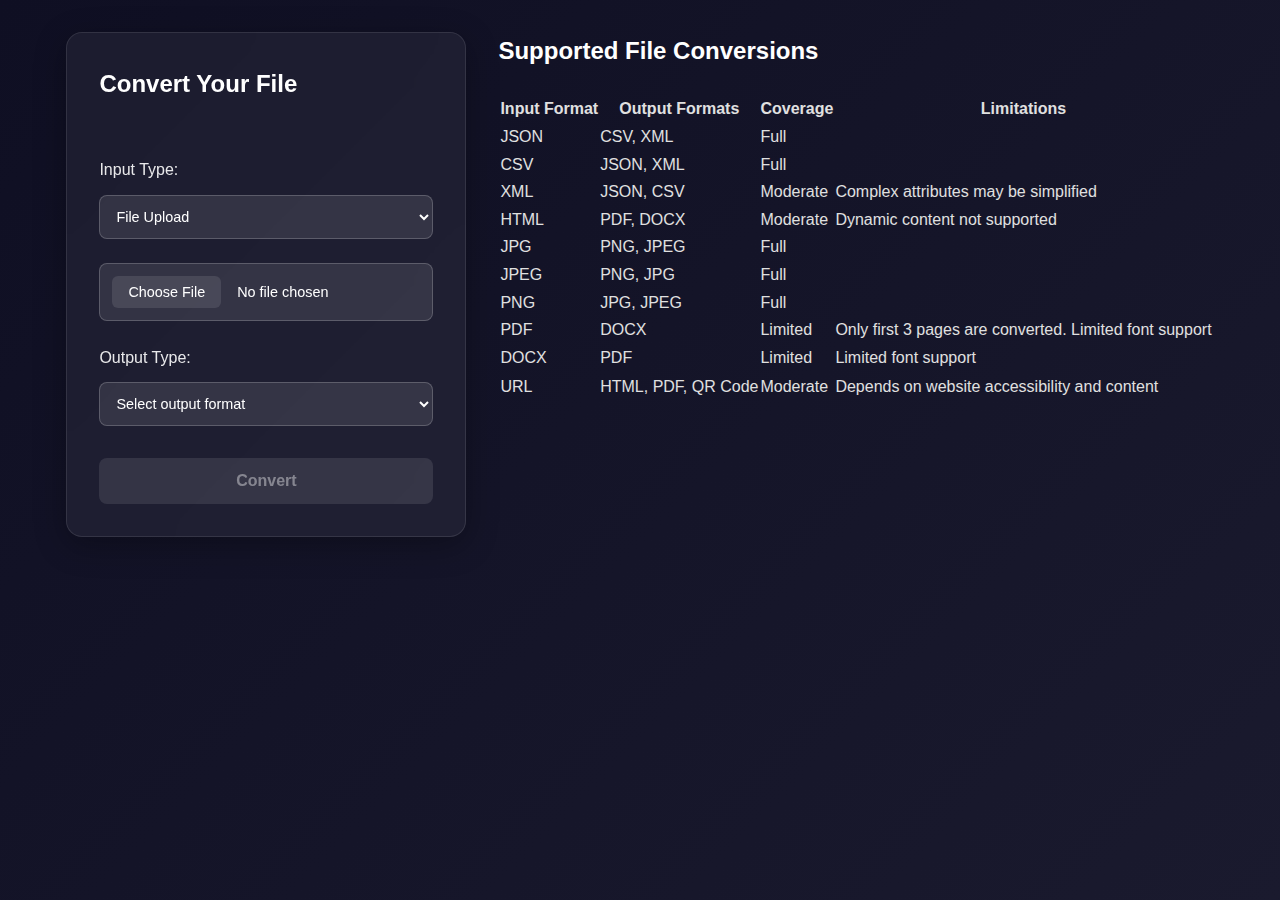
<file: UI/index.html>
<!DOCTYPE html>
<html lang="en">
<head>
  <meta charset="UTF-8">
  <title>Simple File Converter</title>
  <meta name="viewport" content="width=device-width, initial-scale=1">
  <link rel="stylesheet" href="styles.css">
</head>
<body>

  <div class="app-container">
    <div class="container">

      <div class="header-row">
        <h2>Convert Your File</h2>
        <span class="info-icon">
          <svg class="info-svg" width="22" height="22" viewBox="0 0 24 24" fill="none">
            <circle cx="12" cy="12" r="10"/>
            <line x1="12" y1="16" x2="12" y2="12"/>
            <line x1="12" y1="8" x2="12" y2="8"/>
          </svg>
        </span>
      </div>

      <!-- Simple input type selector -->
      <label for="inputType">Input Type:</label>
      <select id="inputType">
        <option value="file">File Upload</option>
        <option value="url">URL Link</option>
      </select>
      
      <!-- File input section -->
      <div id="fileInputSection" class="input-section">
        <input type="file" id="fileInput" accept=".pdf,.docx,.json,.csv,.xml,.html,.jpg,.jpeg,.png">
      </div>
      
      <!-- URL input section -->
      <div id="urlInputSection" class="input-section" style="display: none;">
        <input type="url" id="urlInput" placeholder="Enter URL">
      </div>
      
      <label for="outputFormat">Output Type:</label>
      <select id="outputFormat">
        <option value="">Select output format</option>
      </select>
      <button id="convertBtn" disabled>Convert</button>
    </div>

  <div class="supported-conversions-tooltip">
      <div class="tooltip-content">
        <h2>Supported File Conversions</h2>
        <table>
          <thead>
            <tr>
              <th>Input Format</th>
              <th>Output Formats</th>
              <th>Coverage</th>
              <th>Limitations</th>
            </tr>
          </thead>
          <tbody>
              <td>JSON</td>
              <td>CSV, XML</td>
              <td>Full</td>
              <td></td>
            </tr>
            <tr>
              <td>CSV</td>
              <td>JSON, XML</td>
              <td>Full</td>
              <td></td>
            </tr>
            <tr>
              <td>XML</td>
              <td>JSON, CSV</td>
              <td>Moderate</td>
              <td>Complex attributes may be simplified</td>
            </tr>
            <tr>
              <td>HTML</td>
              <td>PDF, DOCX</td>
              <td>Moderate</td>
              <td>Dynamic content not supported</td>
            </tr>
            <tr>
              <td>JPG</td>
              <td>PNG, JPEG</td>
              <td>Full</td>
              <td></td>
            </tr>
            <tr>
              <td>JPEG</td>
              <td>PNG, JPG</td>
              <td>Full</td>
              <td></td>
            </tr>
            <tr>
              <td>PNG</td>
              <td>JPG, JPEG</td>
              <td>Full</td>
              <td></td>
            </tr>
            <tr>
              <td>PDF</td>
              <td>DOCX</td>
              <td>Limited</td>
              <td>Only first 3 pages are converted. Limited font support</td>
            </tr>
            <tr>
              <td>DOCX</td>
              <td>PDF</td>
              <td>Limited</td>
              <td>Limited font support</td>
            </tr>
            <tr>
            <tr>
              <td>URL</td>
              <td>HTML, PDF, QR Code</td>
              <td>Moderate</td>
              <td>Depends on website accessibility and content</td>
            </tr>
          </tbody>
        </table>
      </div>
    </div>

  <script src="api-handler.js"></script>
  <script src="input-handler.js"></script>
  
</body>
</html>
</file>
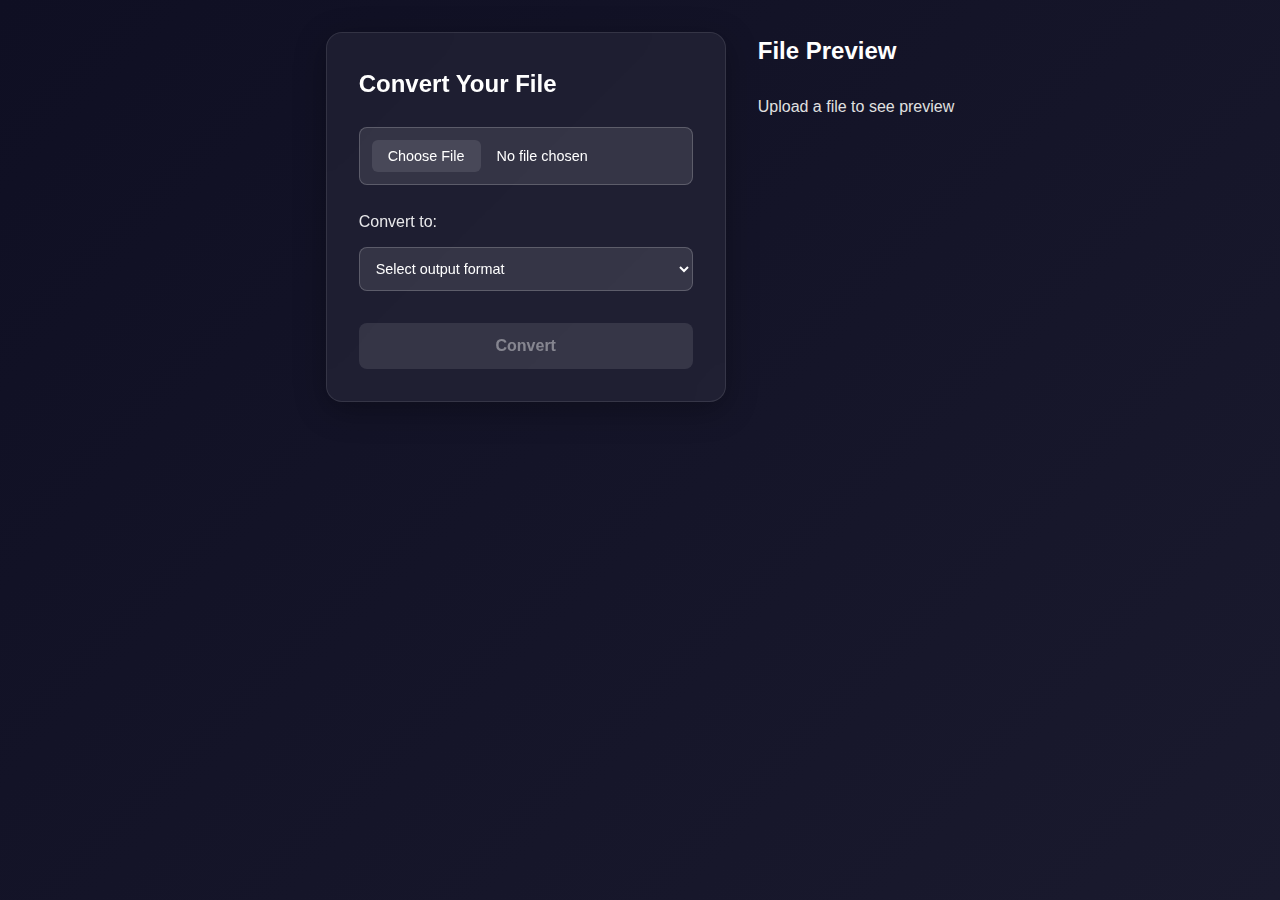
<file: UI/simple-file-converter.html>
<!DOCTYPE html>
<html lang="en">
<head>
  <meta charset="UTF-8">
  <title>Simple File Converter</title>
  <link rel="stylesheet" href="styles.css">
</head>
<body>
  <div class="app-container">
    <div class="container">
      <h2>Convert Your File</h2>
      <input type="file" id="fileInput">
      <label for="outputFormat">Convert to:</label>
      <select id="outputFormat">
        <option value="">Select output format</option>
      </select>
      <button id="convertBtn" disabled>Convert</button>
    </div>

    <div class="preview-container">
      <h2>File Preview</h2>
      <div id="previewContent">
        <p class="no-preview">Upload a file to see preview</p>
        <img id="imagePreview" alt="upload preview" style="display: none;">
        <pre id="textPreview" style="display: none;"></pre>
        <iframe id="pdfPreview" title="upload preview" style="display: none;" sandbox="allow-scripts allow-same-origin"></iframe>
        <iframe id="htmlPreview" title="upload preview" style="display: none;" sandbox="allow-same-origin"></iframe>
      </div>
    </div>
  </div>

  <script src="script.js"></script>
</body>
</html>
</file>
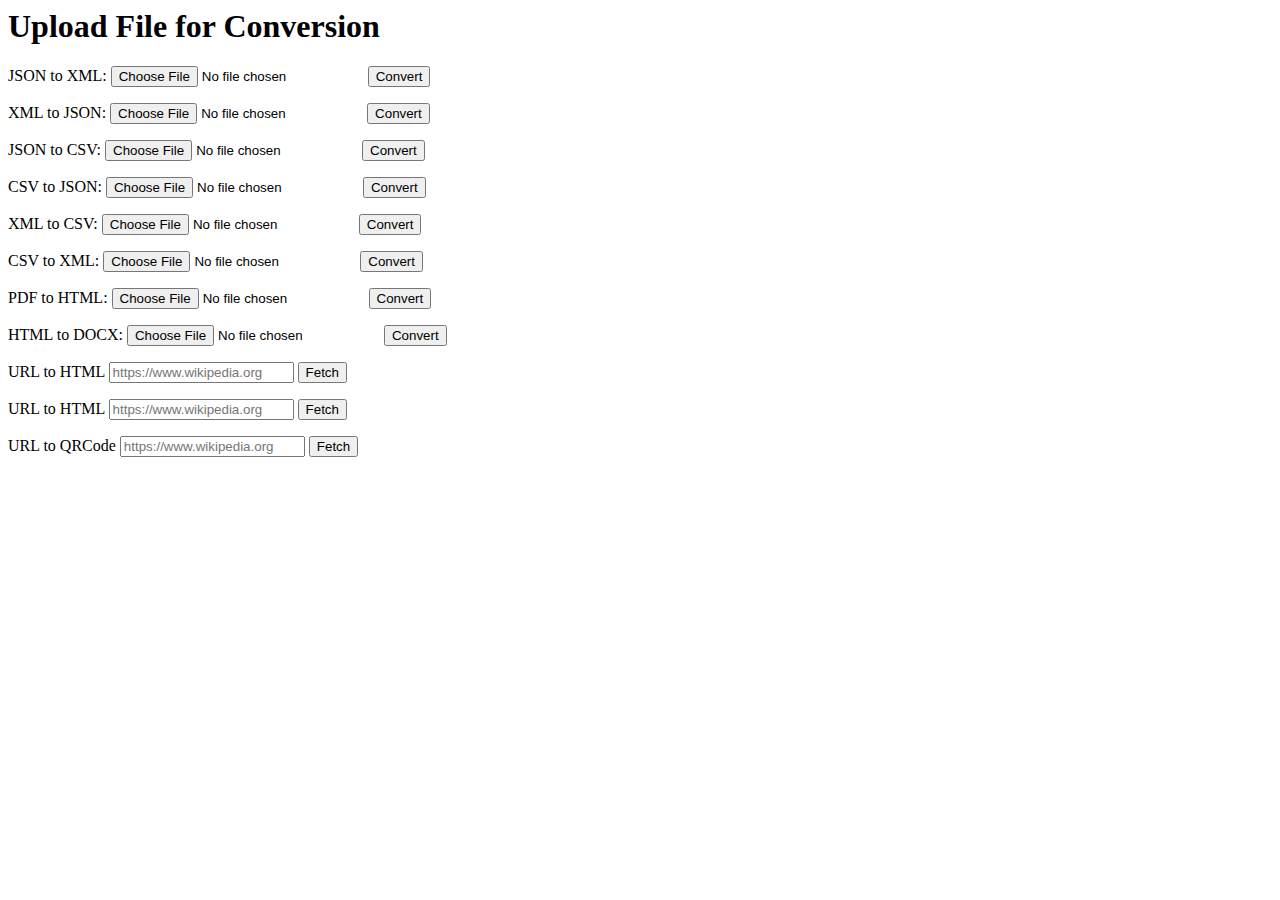
<file: API/Text Service/src/main/resources/form.html>
<html lang="en">
<head>
    <meta charset="UTF-8">
    <meta name="viewport" content="width=device-width, initial-scale=1.0">
    <title>Simple File Converter</title>
</head>
<body>
<h1>Upload File for Conversion</h1>
<form action="http://localhost:9004/json-to-xml" method="POST" enctype="multipart/form-data">
    <label for="file">JSON to XML:</label>
    <input type="file" name="file" id="file" accept=".json" required>
    <button type="submit">Convert</button>
</form>
<form action="http://localhost:9004/xml-to-json" method="POST" enctype="multipart/form-data">
    <label for="file">XML to JSON:</label>
    <input type="file" name="file" id="file1" accept=".xml" required>
    <button type="submit">Convert</button>
</form>
<form action="http://localhost:9004/json-to-csv" method="POST" enctype="multipart/form-data">
    <label for="file">JSON to CSV:</label>
    <input type="file" name="file" id="file2" accept=".json" required>
    <button type="submit">Convert</button>
</form>
<form action="http://localhost:9004/csv-to-json" method="POST" enctype="multipart/form-data">
    <label for="file">CSV to JSON:</label>
    <input type="file" name="file" id="file3" accept=".csv" required>
    <button type="submit">Convert</button>
</form>
<form action="http://localhost:9004/xml-to-csv" method="POST" enctype="multipart/form-data">
    <label for="file">XML to CSV:</label>
    <input type="file" name="file" id="file4" accept=".xml" required>
    <button type="submit">Convert</button>
</form>
<form action="http://localhost:9004/csv-to-xml" method="POST" enctype="multipart/form-data">
    <label for="file">CSV to XML:</label>
    <input type="file" name="file" id="file5" accept=".csv" required>
    <button type="submit">Convert</button>
</form>
<form action="http://localhost:9004/pdf-to-html" method="POST" enctype="multipart/form-data">
    <label for="file">PDF to HTML:</label>
    <input type="file" name="file" id="file6" accept=".pdf" required>
    <button type="submit">Convert</button>
</form>
<form action="http://localhost:9004/html-to-docx" method="POST" enctype="multipart/form-data">
    <label for="file">HTML to DOCX:</label>
    <input type="file" name="file" id="file7" accept=".html" required>
    <button type="submit">Convert</button>
</form>
<form action="http://localhost:9004/url-to-html" method="POST" enctype="application/x-www-form-urlencoded">
    <label for="url">URL to HTML</label>
    <input type="text" id="url" name="url" placeholder="https://www.wikipedia.org" required>
    <button type="submit">Fetch</button>
</form>
<form action="http://localhost:9004/url-to-pdf" method="POST" enctype="application/x-www-form-urlencoded">
    <label for="url">URL to HTML</label>
    <input type="text" id="url1" name="url" placeholder="https://www.wikipedia.org" required>
    <button type="submit">Fetch</button>
</form>
<form action="http://localhost:9003/url-to-qrcode" method="POST" enctype="application/x-www-form-urlencoded">
    <label for="url">URL to QRCode</label>
    <input type="text" id="url2" name="url" placeholder="https://www.wikipedia.org" required>
    <button type="submit">Fetch</button>
</form>
</body>
</html>
</file>
<file: UI/styles.css>
* {
  margin: 0;
  padding: 0;
  box-sizing: border-box;
}

body {
  font-family: 'Inter', -apple-system, BlinkMacSystemFont, 'Segoe UI', Roboto, sans-serif;
  background: linear-gradient(135deg, #0f0f23 0%, #1a1a2e 100%);
  color: #e0e0e0;
  min-height: 100vh;
  padding: 2rem;
  line-height: 1.6;
}

.app-container {
  display: flex;
  gap: 2rem;
  max-width: 1400px;
  margin: 0 auto;
  justify-content: center;
  align-items: flex-start;
  min-height: calc(100vh - 4rem);
}

.container {
  background: rgba(255, 255, 255, 0.05);
  backdrop-filter: blur(20px);
  border: 1px solid rgba(255, 255, 255, 0.1);
  padding: 2rem;
  width: 400px;
  border-radius: 16px;
  height: fit-content;
  box-shadow: 0 8px 32px rgba(0, 0, 0, 0.3);
}

h2 {
  color: #ffffff;
  margin-bottom: 1.5rem;
  font-weight: 600;
  font-size: 1.5rem;
}

label {
  display: block;
  margin-bottom: 0.75rem;
  color: rgba(255, 255, 255, 0.9);
  font-weight: 500;
}

select, input[type="file"], input[type="url"] {
  width: 100%;
  padding: 0.75rem;
  background: rgba(255, 255, 255, 0.1);
  border: 1px solid rgba(255, 255, 255, 0.2);
  border-radius: 8px;
  color: #ffffff;
  font-size: 0.9rem;
  margin-bottom: 1.5rem;
  box-sizing: border-box;
  overflow: hidden;
  text-overflow: ellipsis;
  white-space: nowrap;
}

select:focus, input[type="file"]:focus, input[type="url"]:focus {
  outline: none;
  border-color: #64b5f6;
  box-shadow: 0 0 0 3px rgba(100, 181, 246, 0.2);
}

select option {
  background: #1a1a2e;
  color: #ffffff;
}

button {
  width: 100%;
  padding: 0.875rem;
  background: linear-gradient(135deg, #667eea 0%, #764ba2 100%);
  color: #ffffff;
  border: none;
  border-radius: 8px;
  font-size: 1rem;
  font-weight: 600;
  cursor: pointer;
  transition: all 0.3s ease;
  box-shadow: 0 4px 15px rgba(102, 126, 234, 0.4);
  margin-top: 0.5rem;
}

button:hover:not(:disabled) {
  transform: translateY(-2px);
  box-shadow: 0 6px 20px rgba(102, 126, 234, 0.6);
}

button:disabled {
  background: rgba(255, 255, 255, 0.1);
  color: rgba(255, 255, 255, 0.4);
  cursor: not-allowed;
  box-shadow: none;
  transform: none;
}

input[type="file"]::-webkit-file-upload-button {
  background: rgba(255, 255, 255, 0.1);
  color: #ffffff;
  border: none;
  padding: 0.5rem 1rem;
  border-radius: 6px;
  cursor: pointer;
  margin-right: 1rem;
  transition: background 0.3s ease;
}

input[type="file"]::-webkit-file-upload-button:hover {
  background: rgba(255, 255, 255, 0.2);
}
</file>
